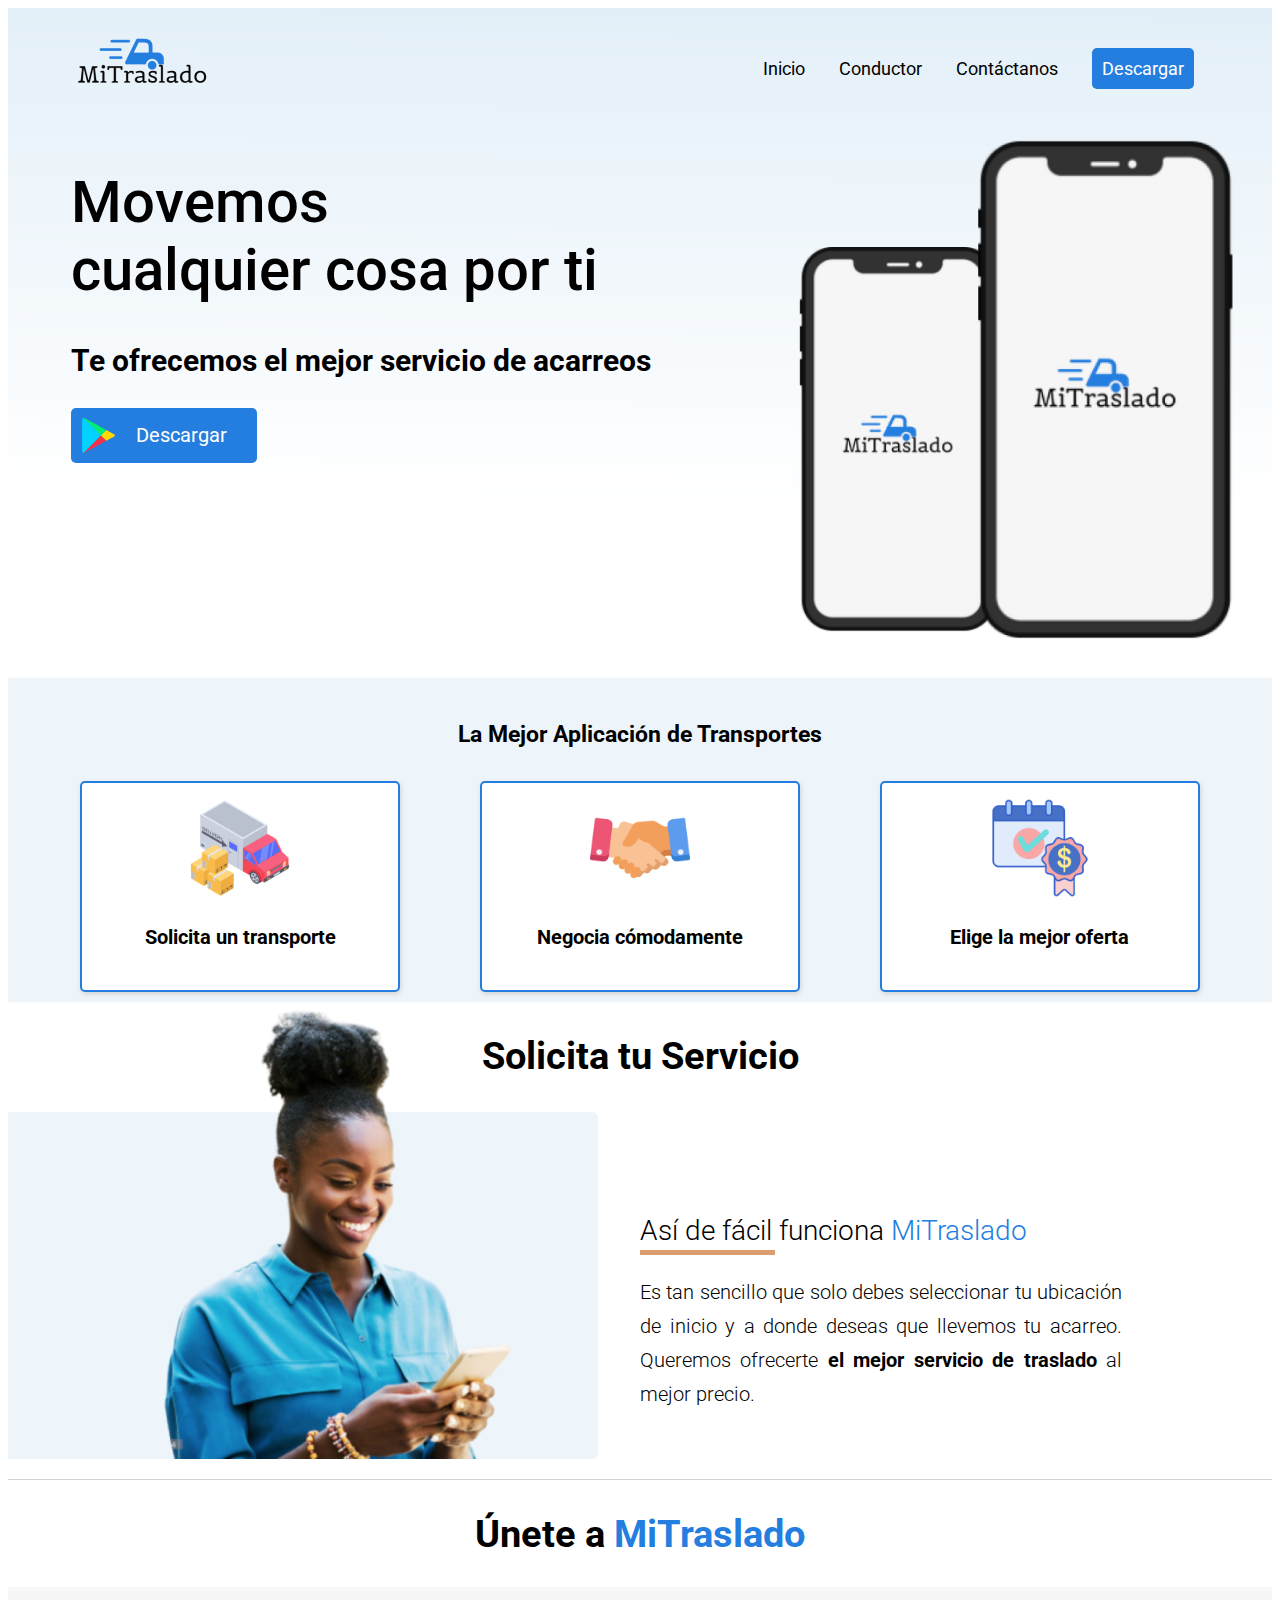
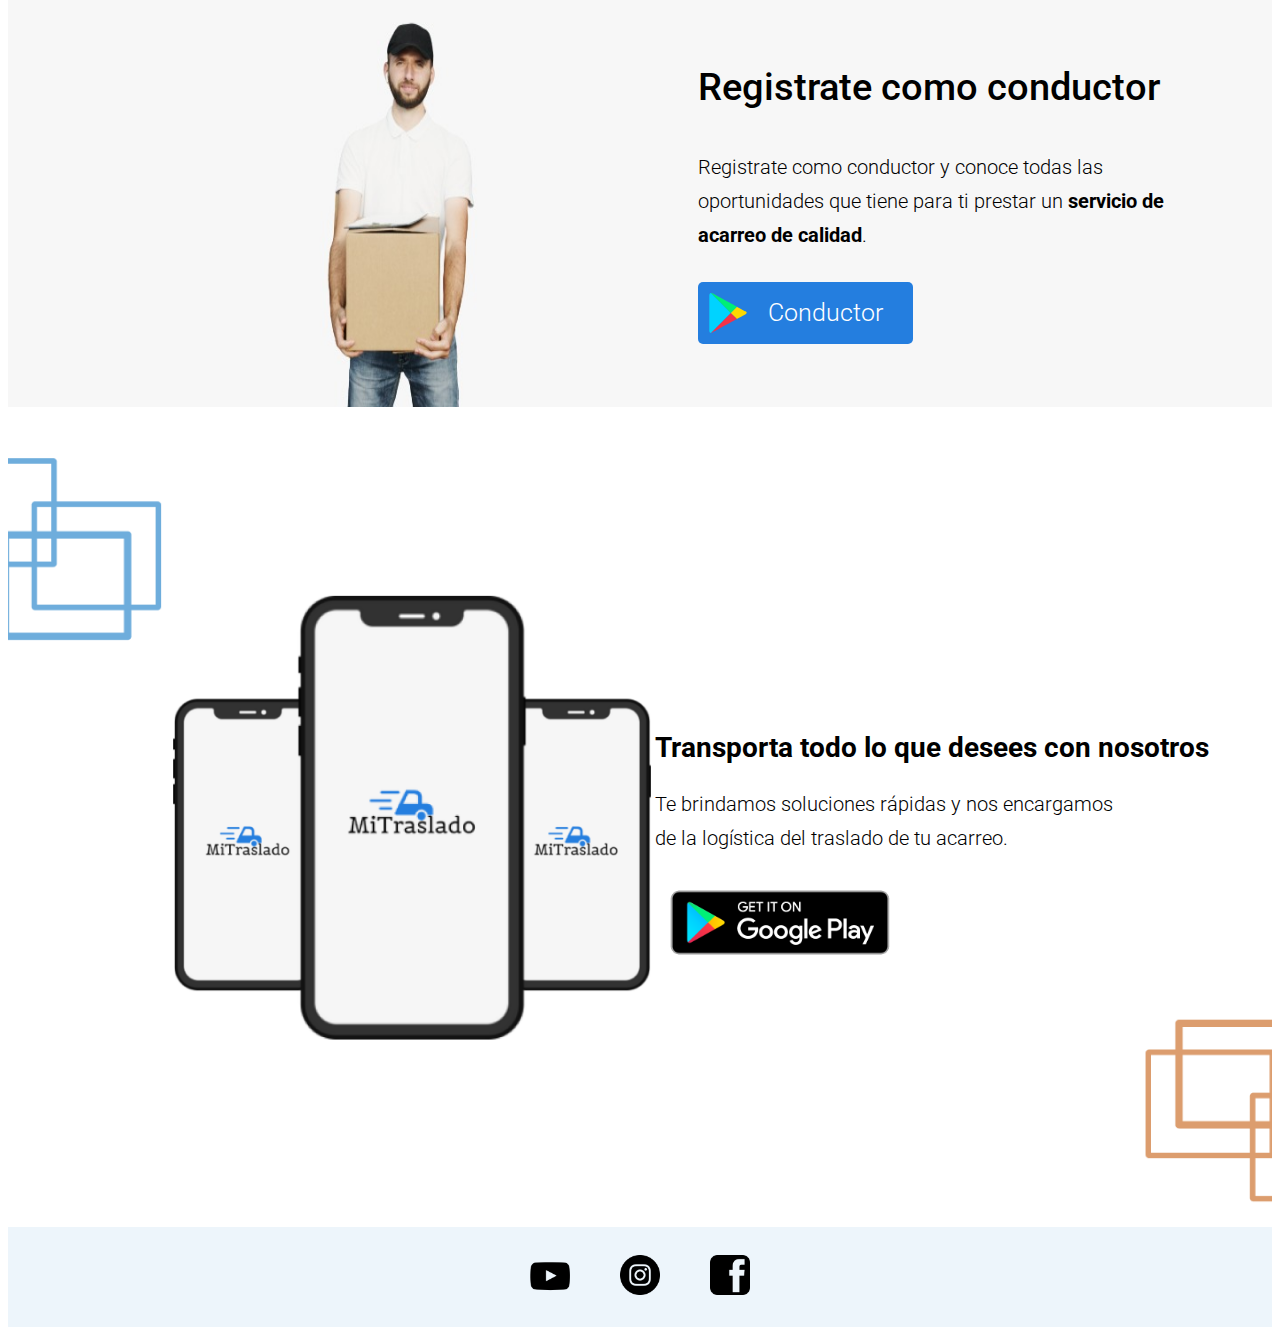
<file: index.html>
<!DOCTYPE html>
<html lang="es">
<head>
    <meta charset="UTF-8">
    <meta http-equiv="X-UA-Compatible" content="IE=edge">
    <meta name="viewport" content="width=device-width, initial-scale=1.0">
    <title>MiTraslado - Inicio</title>
    <link rel="stylesheet" href="https://necolas.github.io/normalize.css/8.0.1/normalize.css">
    <link rel="preconnect" href="https://fonts.googleapis.com">
    <link rel="preconnect" href="https://fonts.gstatic.com" crossorigin>
    <link href="https://fonts.googleapis.com/css2?family=Roboto:wght@100;300;400&display=swap" rel="stylesheet">
    <link rel="stylesheet" href="/assets/css/styles.css">
    <link rel="stylesheet" href="/assets/css/laptop.css" media="(max-width: 1024px)">
    <link rel="stylesheet" href="/assets/css/tablet.css" media="(max-width: 768px)">
    <link rel="stylesheet" href="/assets/css/mobile-xl.css" media="(max-width: 540px)">
    <link rel="stylesheet" href="/assets/css/mobile-lg.css" media="(max-width: 425px)">
    <link rel="stylesheet" href="/assets/css/mobile-md.css" media="(max-width: 360px)">
</head>
<body>
    
    <!-- Header -->

    <header class="header">
        <nav class="header-nav contenedor">
            <div>
                <img src="/assets/img/logo.png" alt="Logo">
            </div>
            <div class="header-nav__links">
                <a href="/">Inicio</a>
                <a href="#conductor">Conductor</a>
                <a href="/contacto.html" target="_blank">Contáctanos</a>
                <a href="#app" class="header-nav__descarga">Descargar</a>
            </div>
        </nav>
        <div class="header-texto contenedor">
            <div>
                <h1>Movemos <br> cualquier cosa por ti</h1>
                <h3>Te ofrecemos el mejor servicio de <span class="header-texto__acarreo">acarreos</span></h3>
                <div class="header-texto__btn">
                    <a href=""> <!--Link para descarga de la App-->
                        <img src="/assets/img/google-play.svg" alt="Google play logo">
                        <p>Descargar</p>
                    </a>
                </div>
            </div>
        </div>
    </header>

    <!-- How it works -->

    <section class="how-it-works">
        <h3>La Mejor Aplicación de Transportes</h3>
        <div class="how-it-works__feats contenedor">
            <div class="how-it-works__feats-content">
                <img src="/assets/img/cargo-truck.png" alt="Icono 1">
                <h4>Solicita un transporte</h4>
            </div>
            <div class="how-it-works__feats-content">
                <img src="/assets/img/handshake.png" alt="Icono 2">
                <h4>Negocia cómodamente</h4>
            </div>
            <div class="how-it-works__feats-content">
                <img src="/assets/img/best-price.png" alt="Icono 3">
                <h4>Elige la mejor oferta</h4>
            </div>
        </div>
    </section>

    <!-- Sección Servicio -->

    <section class="servicio">
        <h2>Solicita tu Servicio</h2>
        <div class="servicio-content">
            <img src="/assets/img/clients.png" alt="Servicio MiTraslado">
            <div class="servicio-content__texto">
                <h3>Así de fácil funciona <span>MiTraslado</span></h3>
                <p>Es tan sencillo que solo debes seleccionar tu ubicación de inicio y a donde deseas que llevemos tu acarreo. Queremos ofrecerte <strong>el mejor servicio de traslado</strong> al mejor precio.</p>
            </div>
        </div>
    </section>

    <!-- Sección Únete -->

    <section class="unete" id="conductor">
        <h2>Únete a <span>MiTraslado</span></h2>
        <div class="unete-content">
            <img class="unete-content__conductor" src="/assets/img/conductor-4.jpeg" alt="Conductor">
            <div class="unete-content__texto">
                <h3>Registrate como conductor</h3>
                <p>Registrate como conductor y conoce todas las oportunidades que tiene para ti prestar un <strong>servicio de acarreo de calidad</strong>.</p>
                <div class="unete-content__btn">
                    <a href=""> <!--Link para descarga de la App-->
                        <img src="/assets/img/google-play.svg" alt="Google play logo">
                        <p>Conductor</p>
                    </a>
                </div>
            </div>        
        </div>
    </section>

    <!-- Sección App -->

    <main class="app" id="app">
        <div class="app-texto contenedor">
            <div>
                <h2>Transporta todo lo que desees con nosotros</h2>
                <p>Te brindamos soluciones rápidas y nos encargamos <br> de la logística del traslado de tu acarreo.</p>
                <div>
                    <a href=""><!--Link para descarga de la App-->
                        <img src="/assets/img/google-play-badge.png" alt="Boton de descarga">
                    </a>
                </div>
            </div>
        </div>        
    </main>

    <!-- Footer -->

    <footer>
        <a href=""> <!-- Link a Youtube -->
            <img src="/assets/img/youtube.png" alt="Logo Youtube">
        </a>
        <a href=""> <!-- Link a IG -->
            <img src="/assets/img/instagram.png" alt="Logo Instagram">
        </a>
        <a href=""> <!-- Link a FB -->
            <img src="/assets/img/facebook.png" alt="Logo Facebook">
        </a>
    </footer>
        
</body>
</html>
</file>
<file: assets/css/styles.css>
/* Globales */

:root {
    --azul1: #247EDF;
    --azul2: #EDF5FB;
    --negro: #000;
    --blanco: #FFF;
    --gris: #D3D3D3;
    --gris2: #F0EFE9;
    --gris3: #F7F7F7;
    --naranja: #DC9D6E;
    --verde: #b9fcfc50;
}

html {
    scroll-behavior: smooth;
}

body {
    font-family: "Roboto", sans-serif;
}

.contenedor {
    width: 90%;
    margin: 0 auto;
}

/* Header */

.header {
    background-image: url("/assets/img/bg-4.png");
    background-size: cover;
    background-repeat: no-repeat;
    background-position: center;
    width: 100%;
    height: 650px;
    position: relative;
    background-color: var(--azul2);
}

.header-nav {
    display: flex;
    align-items: center;
    justify-content: space-between;
    padding: 15px;
    
}

.header-nav a {
    text-decoration: none;
    color: var(--negro);
    font-size: 18px;
    margin: 0 15px;
    transition: all 100ms;
}

.header-nav a:hover {
    color: var(--azul1);
    border-bottom: solid 2px var(--azul1);
}

.header-nav__descarga {
    background-color: var(--azul1);
    padding: 10px;
    border-radius: 5px;
    color: var(--blanco)!important;
    transition: all 300ms;
}

.header-nav__descarga:hover {
    border-bottom: none!important;
}



.header-texto {
    display: flex;
    justify-content: flex-start;
    align-items: center;
}

.header-texto h1 {
    font-size: 58px;
    font-weight: 500;
}

.header-texto h3 {
    font-size: 30px;
}

.header-texto__btn {
    background-color: var(--azul1);
    padding: 10px;
    border-radius: 5px;
    width: fit-content;
}

.header-texto__btn a {
    display: flex;
    align-items: center;
    text-decoration: none;
}

.header-texto__btn a img {
    width: 35px;
    height: 35px;
}

.header-texto__btn a p {
    font-size: 20px;
    color: var(--blanco);
    margin: 0 20px;
}

/* How it works */

.how-it-works {
    background-color: var(--azul2);
    padding: 10px;
    margin-top: 20px;
}

.how-it-works h3 {
    text-align: center;
    font-size: 23px;
    color: var(--negro);
    padding: 10px;
}

.how-it-works__feats {
    display: grid;
    grid-template-columns: repeat(3,1fr);
    gap: 80px;
}

.how-it-works__feats-content {
    display: grid;
    place-items: center;
    border: solid 2px var(--azul1);
    border-radius: 5px;
    padding: 15px;
    background-color: var(--blanco);
    box-shadow: 1px 2px 5px var(--gris);
}

.how-it-works__feats-content img {
    width: 100px;
    height: 100px;
}

.how-it-works__feats-content h4 {
    font-size: 20px;
}

/* Sección Servicio */

.servicio {
    margin: 20px 0;
    padding-bottom: 20px;
    border-bottom: solid 1px var(--gris);
}

.servicio h2{
    text-align: center;
    font-size: 38px;
}

.servicio-content {
    display: grid;
    grid-template-columns: repeat(2,1fr);
    margin-top: -100px;
}

.servicio-content img {
    width: 590px;
    height: 450px;
}

.servicio-content__texto {
    display: flex;
    flex-direction: column;
    padding-top: 170px;
    margin-right: 150px;
    text-align: justify;
    line-height: 1.7;
}

.servicio-content__texto strong {
    font-weight: 700;
}

.servicio-content__texto h3 {
    font-size: 28px;
    font-weight: 300;
    margin-bottom: 0;
    position: relative;
}

.servicio-content__texto h3::before {
    content: "";
    position: absolute;
    bottom: 0;
    width: 135px;
    height: 5px;
    background-color: #DC9D6E;
}

.servicio-content__texto h3 span {
    color: var(--azul1);
}

.servicio-content__texto p {
    font-size: 20px;
    font-weight: 300;
}

/* Sección únete */

.unete {
    background-color: var(--blanco);
}


.unete h2 {
    text-align: center;
    font-size: 38px;
}

.unete h2 span {
    color: var(--azul1);
}

.unete-content {
    display: grid;
    grid-template-columns: repeat(2,1fr);
    padding: 0 100px;
    margin-bottom: 20px;
    background-color: var(--gris3);
}

.unete-content__texto {
    display: flex;
    flex-direction: column;
    padding-top: 30px;
    line-height: 1.7;
}

.unete-content__texto h3 {
    font-size: 38px;
    font-weight: 500;
    margin-bottom: 10px;
    position: relative;
}

.unete-content__texto p {
    font-size: 20px;
    font-weight: 300;
    margin-bottom: 30px;
}

.unete-content__texto strong {
    font-weight: 700;
}

.unete-content__btn {
    background-color: var(--azul1);
    padding: 10px;
    border-radius: 5px;
    width: fit-content;
}

.unete-content__btn a {
    display: flex;
    align-items: center;
    text-decoration: none;
}

.unete-content__btn a img {
    width: 40px;
    height: 40px;
}

.unete-content__btn p {
    font-size: 25px;
    color: var(--blanco);
    margin: 0 20px;
}

.unete-content img {
    width: 590px;
    height: 420px;
}


/* Sección App */

.app {
    background-image: url("/assets/img/slice-3.png");
    background-size: cover;
    background-repeat: no-repeat;
    background-position: center;
    width: 100%;
    height: 800px;
}

.app-texto {
    display: flex;
    justify-content: flex-end;
    padding-top: 280px;
}

.app-texto h2 {
    font-size: 28px;
}

.app-texto p {
    font-weight: 300;
    line-height: 1.7;
    font-size: 20px;
}

.app-texto img {
    width: 250px;
    height: 95px;
}
/* Formulario */

.contacto {
    background-image: url("/assets/img/slice-5.png");
    background-size: cover;
    background-repeat: no-repeat;
    background-position: center;
    width: 100%;
    height: 750px;
}

.formulario {
    display: flex;
    justify-content: center;
    align-items: center;
    height: 700px;
}

.formulario form {
    display: flex;
    flex-direction: column;
    background-color: var(--blanco);
    height: 550px;
    width: 700px;
    box-shadow: 1px 2px 5px var(--gris);
    border-radius: 5px;
    padding: 50px;
}

.formulario form h3 {
    text-align: center;
    color: var(--azul1);
    font-size: 38px;
    margin: 0;
}

.formulario form p {
    font-size: 18px;
    font-weight: 300;
}

.formulario form label {
    font-weight: 500;
    padding: 10px;
}

.formulario form input {
    padding: 7px;
}

.formulario form textarea {
    height: 200px;
    padding: 10px;
}

.formulario form button {
    background-color: var(--azul1);
    border: none;
    border-radius: 5px;
    padding: 10px 40px;
    color: var(--blanco);
    margin: 20px auto;
    font-weight: bold;
    width: fit-content;
}

.formulario form button:hover {
    cursor: pointer;
}

.formulario__succes {
    background-color: green;
    border-radius: 5px;
    display: none;
}

.formulario__succes p {
    text-align: center;
    color: var(--blanco);
    font-size: 22px;
    font-weight: bold;
}

.header-contact {
    background-color: var(--azul2);
    width: 100%;
}

/* Footer */

footer {
    background-color: var(--azul2);
    width: 100%;
    height: 100px;
    display: flex;
    justify-content: center;
    align-items: center;
}

footer img {
    width: 40px;
    height: 40px;
    padding: 10px;
    margin-left: 15px;
    margin-right: 15px;
}
</file>
<file: assets/css/laptop.css>
.header {
    height: 550px;
}

.servicio {
    margin: 70px 0;
}

.servicio-content {
    margin-top: -100px;
    gap: 10px;
}

.servicio-content__texto h3::before {
    content: "";
    position: absolute;
    bottom: 0;
    width: 0;
    height: 0;
}

.servicio-content img {
    width: 450px;
}

.servicio-content__texto {
    padding-top: 100px;
}

.unete-content {
    padding: 0 20px;
}

.unete-content__texto h3::after {
    width: 0;
    height: 0;
}

.app-texto {
    width: 500px;
    margin-left: 530px;
    padding-top: 280px;
}

.app-texto img {
    width: 210px;
    height: 95px;
}
</file>
<file: assets/css/tablet.css>
.header {
    background-position: right;
}

.header-texto {
    margin-top: 80px;
}

.header-texto h1 {
    font-size: 33px;
}

.header-texto h3 {
    font-size: 15px;
}

.how-it-works__feats {
    gap: 30px;
}

.how-it-works__feats-content h4 {
    text-align: center;
}


.servicio-content {
    grid-template-columns: repeat(1,1fr);
    margin-top: 0;
}
.servicio img{
    width: 100%;
}

.servicio-content__texto {
    padding: 0 20px;
    margin: 0 auto;
}

.servicio-content__texto h3 {
    text-align: center;
}

.unete-content {
    padding: 0 10px;
}

.unete-content__texto {
    padding: 10px;
}

.unete-content img {
    width: 350px;
    height: 350px;
}

.app {
    background-size: contain;
    height: 480px;
}

.app-texto {
    margin-left: 260px;
    padding-top: 170px;
}

.app-texto h2 {
    font-size: 18px;
}

.app-texto p {
    font-size: 15px;
}

.app-texto img {
    width: 180px;
    height: 75px;
}

/* Formulario */

.formulario form {
    width: 600px;
}
</file>
<file: assets/css/mobile-xl.css>
.header {
    background-size: contain;
    background-color: transparent;
}

.header-nav {
    padding: 30px;
}

.header-nav__descarga {
    display: none;
}

.header-texto {
    justify-content: left;
}

.header-texto__acarreo::before {
    content: "\A";
    white-space: pre;
}

.how-it-works {
    margin-top: -70px;
}
.how-it-works__feats {
    grid-template-columns: repeat(1,1fr);
}

.unete-content {
    grid-template-columns: repeat(1,1fr);
}

.unete-content__texto {
    padding-top: 0;
}

.unete-content__texto h3 {
    font-size: 30px;
    text-align: center;
}

.unete-content__texto p{
    text-align: center;
    margin-bottom: 10px;
}

.unete-content__btn {
    margin: 10px auto;
}

.unete-content img {
    border-radius: 5px;
    width: 95%;
    height: 350px;
    margin: 0 auto;
}

.app {
    height: 400px;
}

.app-texto {
    margin-left: -10px;
    padding-top: 90px;
}

.app-texto h2 {
    width: 200px;
}

.app-texto p {
    width: 200px;
}

.app-texto img {
    width: 170px;
    height: 65px;
}


/* Formulario */

.formulario form {
    width: 400px;
}

.formulario form p {
    text-align: center;
}
</file>
<file: assets/css/mobile-lg.css>
.header-nav {
    flex-direction: column;
}

.header-texto{
    margin-top: 25px;
    margin-left: 10px;
}

.header-texto h1 {
    font-size: 25px;
}

.header-texto h3 {
    font-size: 12px;
}

.header-texto__btn a img {
    width: 25px;
    height: 25px;
}

.header-texto__btn a p {
    font-size: 15px;
}

.how-it-works {
    margin-top: -130px;
}

.app {
    height: 350px;
    margin-bottom: 40px;
}

.app-texto {
    margin-left: -120px;
    padding-top: 60px;
    position: relative;
}

.app-texto h2 {
    width: 150px;
}

.app-texto p {
    width: 140px;
}

.app-texto img {
    position: absolute;
    left: 230px;
}


/* Formulario */

.formulario form {
    width: 270px;
}
</file>
<file: assets/css/mobile-md.css>
.header-nav {
    height: 100px;
}

.header-nav__links {
    display: flex;
}

.header-nav__links a {
    text-align: center;
}
</file>
